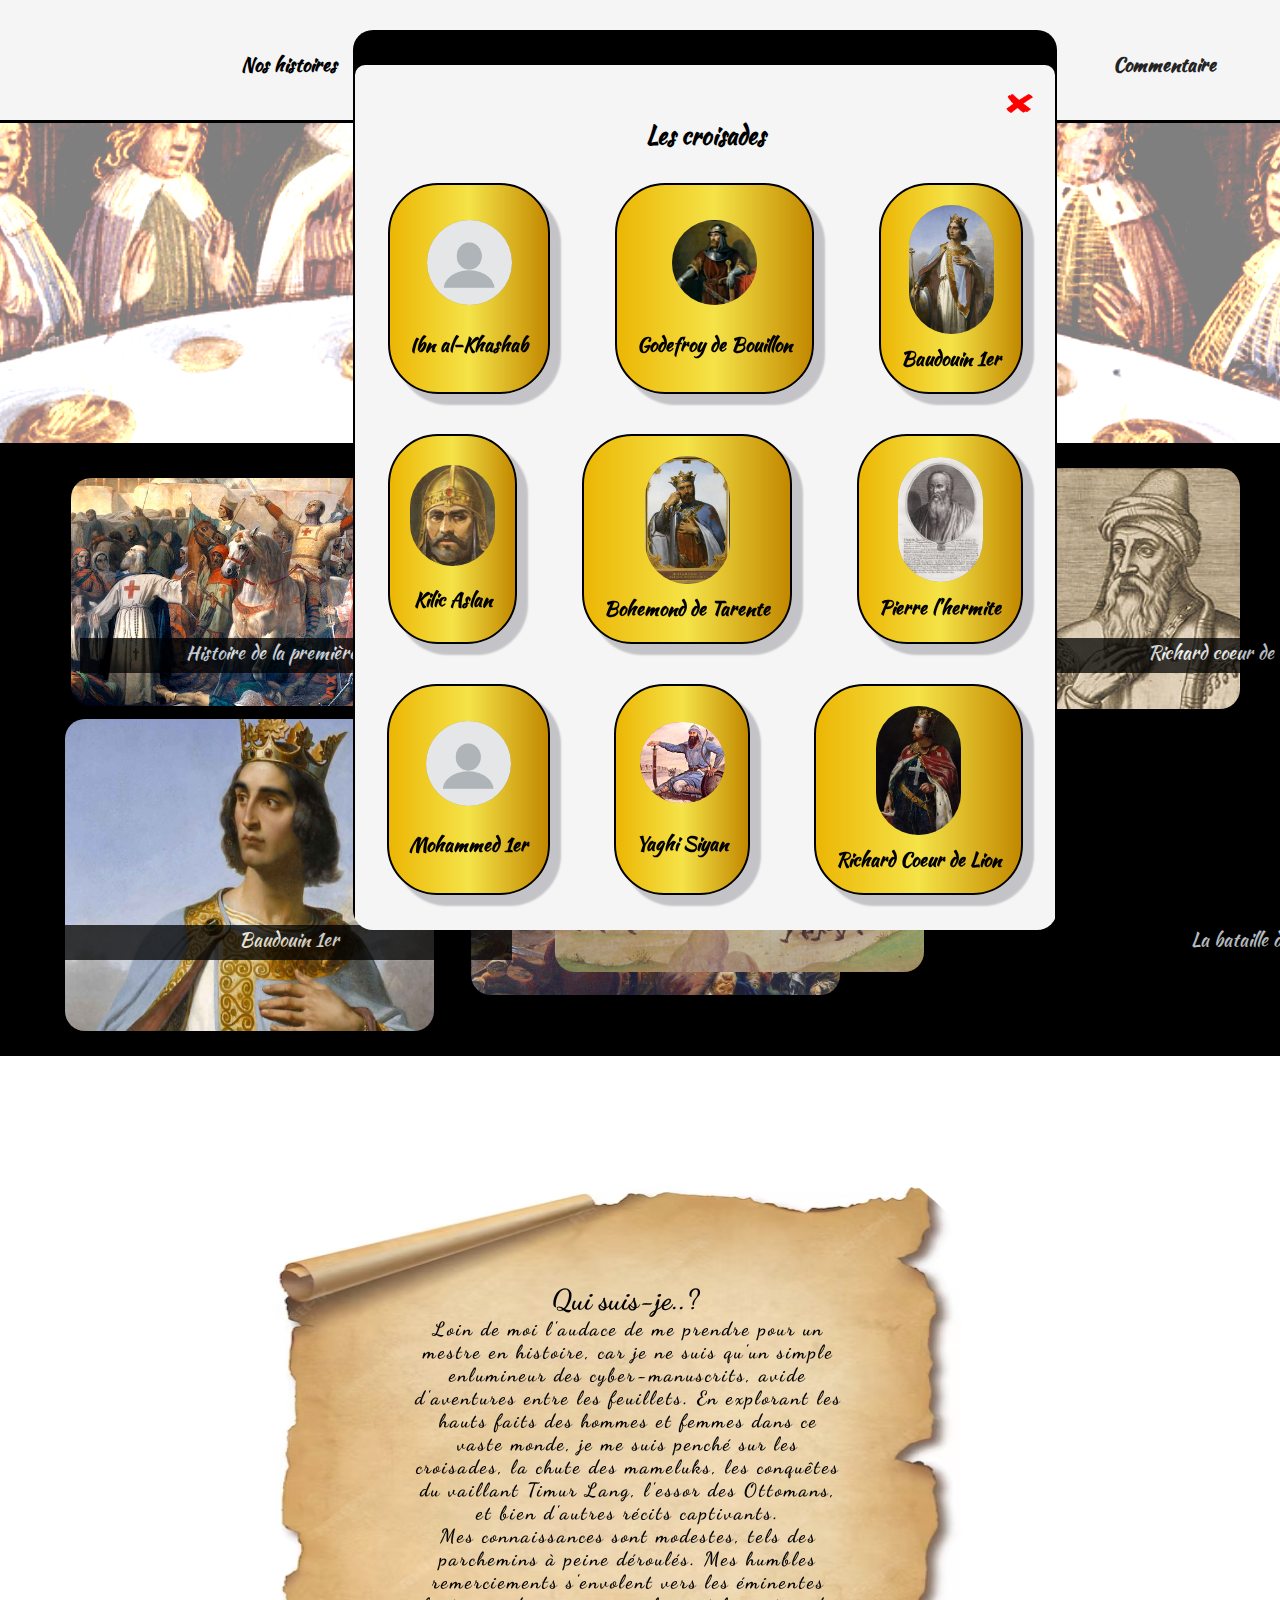
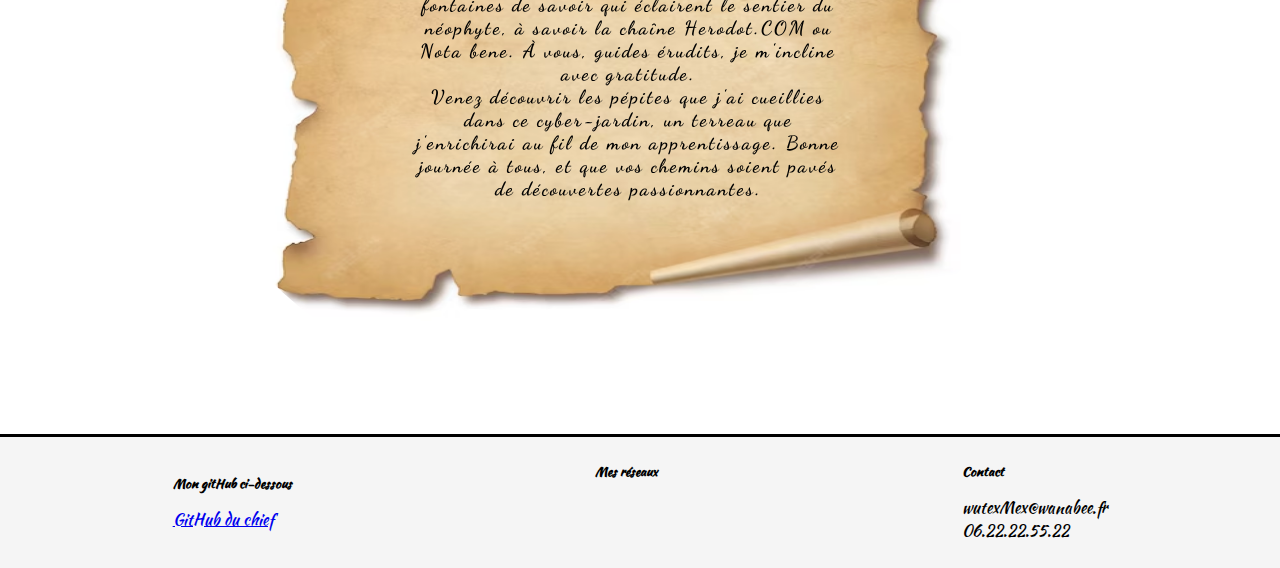
<file: index.html>
<!DOCTYPE html>
<html>
  <head>
    <title>Historya</title>
    <meta charset="utf-8" />
    <link rel="stylesheet" href="style.css" />
    <link rel="preconnect" href="https://fonts.googleapis.com" />
    <link rel="preconnect" href="https://fonts.gstatic.com" crossorigin />
    <link
      href="https://fonts.googleapis.com/css2?family=Kaushan+Script&display=swap"
      rel="stylesheet"
    />
    <link rel="preconnect" href="https://fonts.googleapis.com" />
    <link rel="preconnect" href="https://fonts.gstatic.com" crossorigin />
    <link
      href="https://fonts.googleapis.com/css2?family=Dancing+Script:wght@400..700&family=Kaushan+Script&display=swap"
      rel="stylesheet"
    />
    <link
      rel="stylesheet"
      href="https://cdnjs.cloudflare.com/ajax/libs/font-awesome/6.5.1/css/all.min.css"
      integrity="sha512-DTOQO9RWCH3ppGqcWaEA1BIZOC6xxalwEsw9c2QQeAIftl+Vegovlnee1c9QX4TctnWMn13TZye+giMm8e2LwA=="
      crossorigin="anonymous"
      referrerpolicy="no-referrer"
    />
  </head>
  <body>
    <header>
      <div class="headBand">
        <ul>
          <li>Nos histoires</li>
          <li class="perso">Personnes emblémathiques</li>
          <li>Qui suis-je ?</li>
          <li><a href="quiz.html">Jeu Quiz</a></li>
          <li><a href="com.html">Commentaire</a></li>
        </ul>
      </div>
    </header>
    <div class="listOfPerso">
      <div class="content">
        <img
          class="cross"
          src="./boutton/cross.png"
          alt="croix fermeture templier"
        />
        <h3>Les croisades</h3>
        <div class="persoCroisade">
          <div class="card">
            <h4>Ibn al-Khashab</h4>
            <img
              src="./portraitPerso/profil_vide.jpg"
              alt="photo de profil vide"
            />
          </div>
          <div class="card">
            <h4>Godefroy de Bouillon</h4>
            <img
              src="./portraitPerso/godefroy.jpg"
              alt="Godefroy de Bouillon"
            />
          </div>
          <div class="card">
            <h4>Baudouin 1er</h4>
            <img
              src="./portraitPerso/Baldwin_I_of_Jerusalem.jpg"
              alt="Baudouin I"
            />
          </div>
          <div class="card">
            <h4>Kilic Aslan</h4>
            <img src="./portraitPerso/kilic.jpg" alt="Kilic Aslan" />
          </div>
          <div class="card">
            <h4>Bohemond de Tarente</h4>
            <img
              src="./portraitPerso/Bohemond_I_of_Antioch_(by_Blondel).jpg"
              alt="Bohemond"
            />
          </div>
          <div class="card">
            <h4>Pierre l'hermite</h4>
            <img
              src="./portraitPerso/PierreLHermite.jpg"
              alt="Pierre l'Hermite"
            />
          </div>
          <div class="card">
            <h4>Mohammed 1er</h4>
            <img
              src="./portraitPerso/profil_vide.jpg"
              alt="photo de profil vide"
            />
          </div>
          <div class="card">
            <h4>Yaghi Siyan</h4>
            <img
              src="./portraitPerso/yaghi-siyan.webp"
              alt="photo de Yahi Siyan"
            />
          </div>
          <div class="card">
            <h4>Richard Coeur de Lion</h4>
            <img
              src="./portraitPerso/Richard_coeur_de_lion.jpg"
              alt="Portrait de Richard coeur de lion"
            />
          </div>
          <div class="card">
            <h4>Saladin</h4>
            <img src="./portraitPerso/saladin.jpg" alt="Portrait de Saladin" />
          </div>
          <div class="card">
            <h4>Baudouin IV</h4>
            <img
              src="./portraitPerso/baudouin 4.JPG"
              alt="Portrait de Baudouin IV"
            />
          </div>
        </div>
      </div>
    </div>
    <div>
      <img class="logo" src="./image/logo.png" alt="logo de notre site" />
    </div>
    <div class="bckground">
      <section class="accueil">
        <article class="baneer">
          <div class="bannUno">Histoire de la première croisade</div>
          <div class="bannTwo">Baudouin 1er</div>
          <div class="bannThree">Mehmet II et la chûte de Constantinople</div>
          <div class="bannFour">Richard coeur de lion et Saladin</div>
          <div class="bannFive">La bataille d'Azincourt</div>
        </article>
        <img
          class="primoCrusade"
          src="./image/croisade.jpg"
          alt="lien pour les premières croisades"
        />
        <img
          class="mehmetconstantinople"
          src="./image/mehmetconstantinople.jpg"
          alt="le sultan Mehmet II à constantinople"
        />
        <img
          class="saladinRichard"
          src="./image/saladinRichard.jpg"
          alt="lien pour la troisième croisade"
        />
        <img
          class="baldwin"
          src="./image/baudouin-roi-de-jerusalem-histoire-croisades-1200x900.jpg"
          alt="lien pour l'histoire de Baudouin"
        />
        <img
          class="azincourt"
          src="./image/Schlacht_von_Azincourt.jpg"
          alt="Lien pour la bataille d'Azincourt"
        />
      </section>
      <section class="quiSuisJe">
        <img
          class="parchemin"
          src="./image/ancienne-feuille-papier-medievale-parchemin-isole-fond-blanc-ombre_118047-10438.avif"
          alt="parchemin"
        />
        <h2>Qui suis-je..?</h2>
        <p>
          Loin de moi l'audace de me prendre pour un mestre en histoire, car je
          ne suis qu'un simple enlumineur des cyber-manuscrits, avide
          d'aventures entre les feuillets. En explorant les hauts faits des
          hommes et femmes dans ce vaste monde, je me suis penché sur les
          croisades, la chute des mameluks, les conquêtes du vaillant Timur
          Lang, l'essor des Ottomans, et bien d'autres récits captivants.
          <br />
          Mes connaissances sont modestes, tels des parchemins à peine déroulés.
          Mes humbles remerciements s'envolent vers les éminentes fontaines de
          savoir qui éclairent le sentier du néophyte, à savoir la chaîne
          Herodot.COM ou Nota bene. À vous, guides érudits, je m'incline avec
          gratitude.
          <br />
          Venez découvrir les pépites que j'ai cueillies dans ce cyber-jardin,
          un terreau que j'enrichirai au fil de mon apprentissage. Bonne journée
          à tous, et que vos chemins soient pavés de découvertes passionnantes.
        </p>
      </section>
    </div>
    <footer>
      <div class="footHub">
        <h5>Mon gitHub ci-dessous</h5>
        <div class="blockLogo"></div>
        <a href="https://github.com/Chief41">GitHub du chief</a>
        </div>
      </div>
      <div class="logoSocial">
        <h5>Mes réseaux</h5>
        <div class="blockLogo">
          <i class="fa-brands fa-facebook"></i>
          <i class="fa-brands fa-instagram"></i>
          <i class="fa-brands fa-discord"></i>
          <i class="fa-brands fa-linkedin"></i>
        </div>
      </div>
      <div class="contact">
        <h5>Contact</h5>
        <div class="blockLogo"></div>
        <p>wutexMex@wanabee.fr</p>
        <p>06.22.22.55.22</p>
        </div>
      </div>
    </footer>
    <script src="index.js"></script>
    <script src="button.js"></script>
    <script type="text/javascript" src="vanilla-tilt.js"></script>
    <script type="text/javascript">
      VanillaTilt.init(document.querySelector(".card"), {
        max: 25,
        speed: 400,
      });
      //It also supports NodeList
      VanillaTilt.init(document.querySelectorAll(".card"));
    </script>
  </body>
</html>
</file>
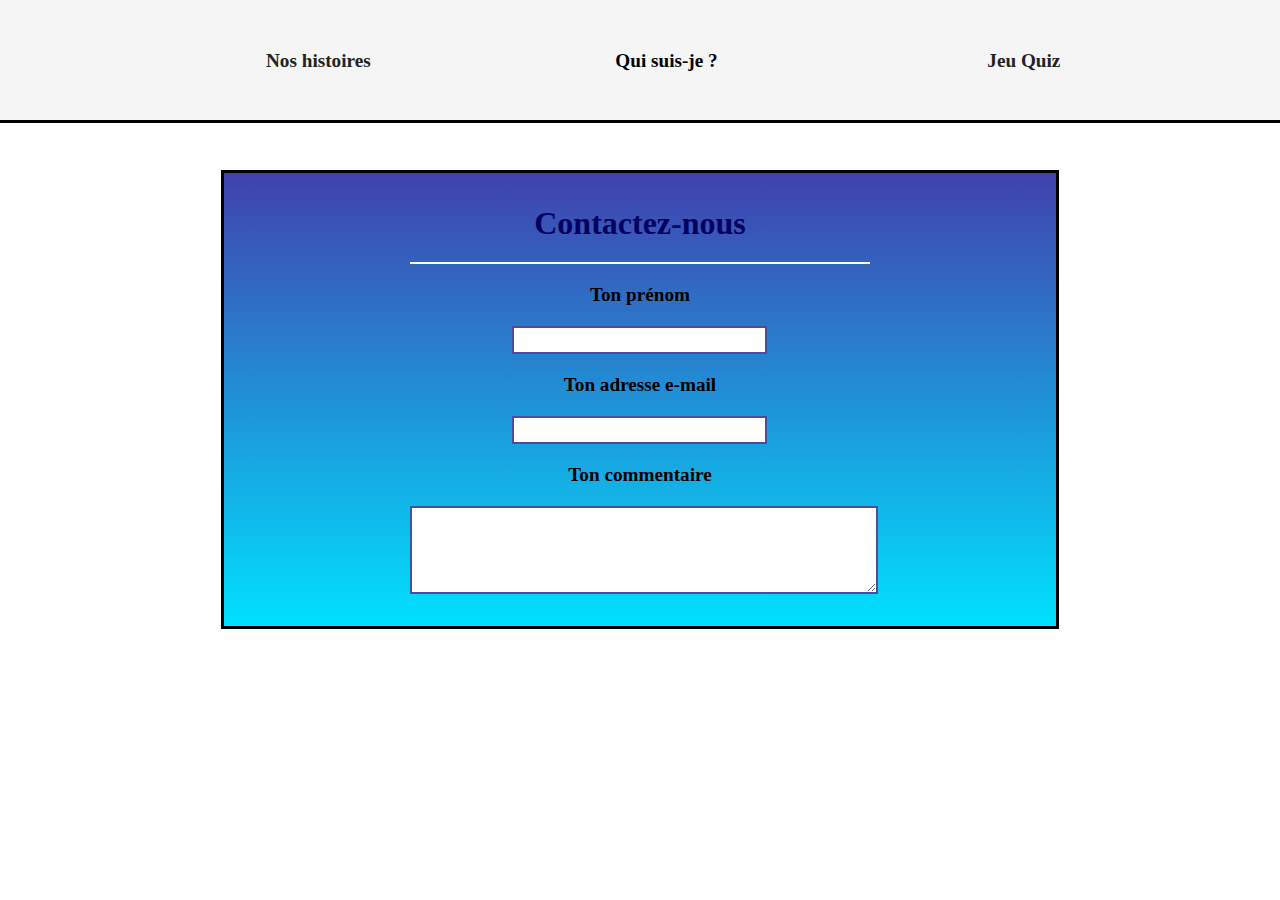
<file: com.html>
<!DOCTYPE html>
<html lang="en">
  <head>
    <meta charset="UTF-8" />
    <link rel="stylesheet" href="com.css" />
    <meta name="viewport" content="width=device-width, initial-scale=1.0" />
    <title>Historya</title>
  </head>
  <body>
    <header>
      <div class="headBand">
        <ul>
          <li><a href="index.html">Nos histoires </a></li>
          <li>Qui suis-je ?</li>
          <li><a href="quiz.html">Jeu Quiz</a></li>
        </ul>
      </div>
    </header>
    <form>
      <h1>Contactez-nous</h1>
      <div class="separation">
        <div class="corpFormulaire">
          <div class="boite">
            <label>Ton prénom</label>
            <input type="text" />
          </div>
          <div class="boite">
            <label>Ton adresse e-mail</label>
            <input type="text" />
          </div>
          <div class="boite">
            <label>Ton commentaire</label>
            <textarea></textarea>
          </div>
          <div class="groupe"></div>
        </div>
      </div>
    </form>
  </body>
</html>
</file>
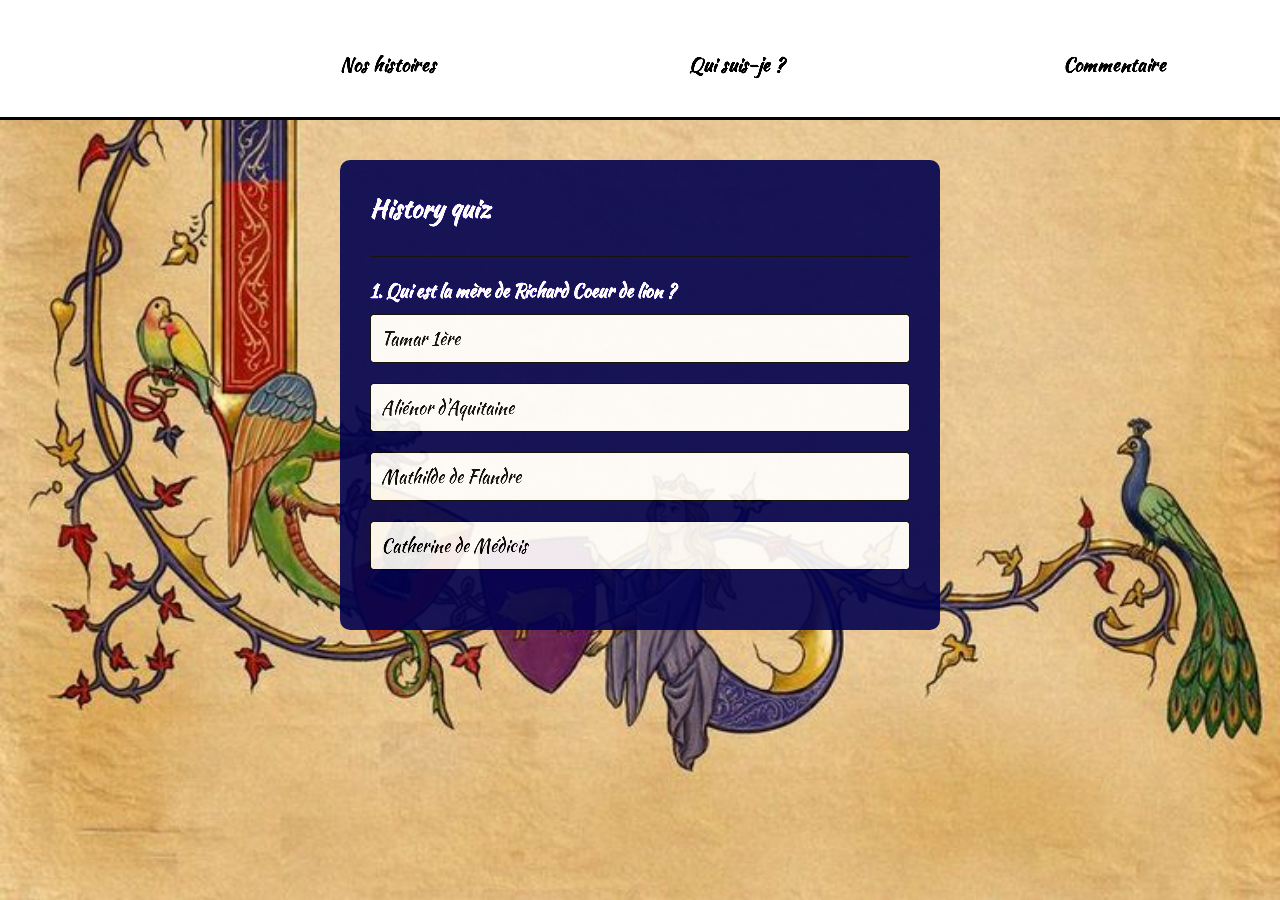
<file: quiz.html>
<!DOCTYPE html>
<html>
  <head>
    <title>History quiz</title>
    <meta charset="utf-8" />
    <link rel="stylesheet" href="quiz.css" />
    <link rel="preconnect" href="https://fonts.googleapis.com" />
    <link rel="preconnect" href="https://fonts.gstatic.com" crossorigin />
    <link
      href="https://fonts.googleapis.com/css2?family=Kaushan+Script&display=swap"
      rel="stylesheet"
    />
    <link rel="preconnect" href="https://fonts.googleapis.com" />
    <link rel="preconnect" href="https://fonts.gstatic.com" crossorigin />
    <link
      href="https://fonts.googleapis.com/css2?family=Dancing+Script:wght@400..700&family=Kaushan+Script&display=swap"
      rel="stylesheet"
    />
    <link
      rel="stylesheet"
      href="https://cdnjs.cloudflare.com/ajax/libs/font-awesome/6.5.1/css/all.min.css"
      integrity="sha512-DTOQO9RWCH3ppGqcWaEA1BIZOC6xxalwEsw9c2QQeAIftl+Vegovlnee1c9QX4TctnWMn13TZye+giMm8e2LwA=="
      crossorigin="anonymous"
      referrerpolicy="no-referrer"
    />
  </head>
  <body>
    <header>
      <div class="headBand">
        <ul>
          <li><a href="index.html">Nos histoires</a></li>
          <li>Qui suis-je ?</li>
          <li><a href="com.html">Commentaire</a></li>
        </ul>
      </div>
    </header>
    <div class="app">
        <h1>History quiz</h1>
        <div class="quiz">
            <h2 id="question">Question goes here</h2>
            <div id="answerButton">
                <button class="btn">Answer 1</button>
                <button class="btn">Answer 2</button>
                <button class="btn">Answer 3</button>
                <button class="btn">Answer 4</button>
            </div>
            <button id="nextBtn">Suivant</button>
        </div>
    </div>
    <script src="quiz.js"></script>
  </body>
</html>
</file>
<file: style.css>
* {
  margin: auto;
  padding: auto;
}

.headBand {
  
  font-family: "Kaushan Script", cursive;
  font-weight: bold;
  font-size: larger;
  font-style: normal;
  border-bottom: 3px solid;
  background-color: whitesmoke;
  opacity: 1;
  position: fixed;
  z-index: 4;
  top: 0;
  left: 0;
  width: 100%;
  height: 120px;
}

.logo {
  width: 14%;
  border-radius: 20px;
  opacity: 1;
  position: relative;
  margin-top: 211px;
  margin-left: 650px;
  z-index: 3;
}

header ul {
  display: flex;
  justify-content: space-around;
  align-items: center;
  margin-top: 50px;
  margin-left: 176px;
}

header li {
  margin-left: 25px;
  list-style: none;
  cursor: pointer;
  transition : 0.6s;
}

header li:hover {
  
 font-size: 19.6px;
  color:#bb9105;
}

header a {
  text-decoration: none;
  color: #232323;
  margin-left: 25px;
  list-style: none;
  cursor: pointer;
  transition : 0.6s;
}

header a:hover {
  
  font-size: 19.6px;
   color:#bb9105;
 }




.listOfPerso {
  position: fixed;
  z-index: 8;
  left: 353px;
  top: 30px;
  height: 100%;
  width: 55%;
  overflow: auto;
  background: black;
  border-radius: 20px;
}

.content {
  margin: 5% auto;
  width: 100%;
  max-width: 700px;
  background: #232323;
  border-radius: 10px;
  overflow: hidden;
  position: relative;
  color: #fff;
  padding-top: 28px;
  background-color: whitesmoke;
}

.content .cross {
  width: 30px;
  margin-left: 650px;
  border-radius: 50px;
  cursor: pointer;
}

.content h3 {
  text-align: center;
  font-family: "Kaushan Script", cursive;
  color: black;
  font-size: x-large;
}

.content .persoCroisade {
  display: flex;
  flex-wrap: wrap;
  justify-content: space-around;
}


.card {
  position: relative;
  display: flex;
  flex-direction: column-reverse;
  margin: 10px;
  margin-top: 30px;
  padding: 20px;
  align-items: center;
  border: 2px solid black;
  border-radius: 50px;
  background: linear-gradient(0.25turn, #ecb604, #f5e348, #c28800);
  box-shadow: 10px 10px 2px 1px rgba(0, 0, 20, 0.2);
  cursor: pointer;
  font-family: "Kaushan Script", cursive;
  color: black;
  font-size: larger;
}



.card img {
  width: 85px;
  border-radius: 100px;
  margin-bottom: 10px;
  box-shadow: inset 0 0 10px rgba(0, 0, 0, 0.5);
}


.bckground {
  min-height: 100vh;
  display: flex;
  flex-wrap: wrap;
  justify-content: center;
  align-items: center;
  position: relative;
}

.bckground::before {
  content: "";
  background-image: url(./image/20220621115847000000_f561.jpg);
  filter: contrast(3);
  background-repeat: no-repeat;
  background-size: cover;
  background-position: center;
  position: fixed;
  top: 0;
  left: 0;
  bottom: 0;
  right: 0;
  opacity: 0.5;
}

.accueil {
  position: relative;
  display: flex;
  flex-wrap: wrap;
  justify-content: space-around;
  align-items: center;
  width: 100%;
  background-color: rgb(0, 0, 0);
  opacity: 1;
  padding: 25px;
  margin-top: 110px;
}

.accueil img {
  width: 30%;
  border-radius: 20px;
  transition: 0.7s;
  cursor: pointer;
}

.accueil img:hover {
  opacity: 0.5;
}

.primoCrusade {
  margin-bottom: 317px;
  transition: 0.5s;
}

.primoCrusade:hover {
  opacity: 0.5;
}

.baldwin {
  margin-top: -304px;
  margin-left: 40px;
  height: 312px;
}

.saladinRichard {
  margin-bottom: 314px;
}

.azincourt {
  margin-left: 530px;
  margin-top: -304px;
}

.baneer {
    font-family: "Kaushan Script", cursive;
    color: aliceblue;
    text-align: center;
    font-size: larger;  
}

.bannUno {
  position: absolute;
  z-index: 2;
  width: 447px;
  height: 35px;
  background-color: rgb(0, 0, 0);
  top: 190px;
  left: 80px;
  opacity: 0.75;
  margin-top: 5px;
}

.bannTwo {
  position: absolute;
  z-index: 2;
  width: 447px;
  height: 35px;
  background-color: rgb(0, 0, 0);
  top: 477px;
  left: 65px;
  opacity: 0.75;
  margin-top: 5px;

}

.bannThree {
  position: absolute;
  z-index: 2;
  width: 447px;
  height: 35px;
  background-color: rgb(0, 0, 0);
  top: 300px;
  left: 563px;
  opacity: 0.75;
  margin-top: 5px;
}

.bannFour {
  position: absolute;
  z-index: 2;
  width: 447px;
  height: 35px;
  background-color: rgb(0, 0, 0);
  top: 190px;
  left: 1044px;
  opacity: 0.75;
  margin-top: 5px;
}

.bannFive {
  position: absolute;
  z-index: 2;
  width: 447px;
  height: 35px;
  background-color: rgb(0, 0, 0);
  top: 477px;
  left: 1051px;
  opacity: 0.75;
  margin-top: 5px;
}

.quiSuisJe {
  text-align: center;
  width: 100%;
  height: 828px;
  margin-left: 25%;
  font-family: "Dancing Script", cursive;
  font-optical-sizing: auto;
  font-style: normal;
  font-weight: bold;
  font-size: larger;
}

.parchemin {
  margin-left: -380px;
  margin-top: 27px;
  width: 100%;
  height: 930px;
  border-bottom: 80px;
  position: relative;
  opacity: 0.85;
  border-radius: 520px;
}

.quiSuisJe h2 {
  position: relative;
  text-align: center;
  margin-top: -735px;
  margin-left: -349px;
}

.quiSuisJe p {
  position: relative;
  width: 45%;
  justify-items: center;
  letter-spacing: 2px;
  text-align: center;
  margin-left: 92px;
}

footer {
  background-color: whitesmoke;
  font-family: "Kaushan Script", cursive;
  display: flex;
  justify-content: space-between;
  align-items: center;
  border-top: 3px solid;
  margin-top: 150px;
  padding: 25px;
  position: relative;
}

.logoSocial {
  display: flex;
  flex-direction: column;
  justify-content: space-around;
  align-items: center;
}




.fa-brands {
  width: 25px;
  font-size: xx-large;
  margin-left: 20px;
}

.fa-facebook {
  color: blue;
  border-radius: 150px;
  text-align: center;
  
}

.fa-instagram {
  color: rgb(209, 63, 156)
}

.fa-discord {
  color: rgb(70, 70, 215);
}

.fa-linkedin {
  color: blue;
}

.blockLogo {
  margin-top: 15px;
}
</file>
<file: com.css>
* {
    margin: auto;
    padding: auto;
  }

  .headBand {
  
    font-family: "Kaushan Script", cursive;
    font-weight: bold;
    font-size: larger;
    font-style: normal;
    border-bottom: 3px solid;
    background-color: whitesmoke;
    opacity: 1;
    position: fixed;
    z-index: 4;
    top: 0;
    left: 0;
    width: 100%;
    height: 120px;
  }

  header ul {
    display: flex;
    justify-content: space-around;
    align-items: center;
    margin-top: 50px;
    margin-left: 176px;
  }
  
  header li {
    margin-left: 25px;
    list-style: none;
    cursor: pointer;
    transition : 0.6s;
  }
  
  header li:hover {
    
   font-size: 19.6px;
    color:#bb9105;
  }
  
  header a {
    text-decoration: none;
    color: #232323;
    margin-left: 25px;
    list-style: none;
    cursor: pointer;
    transition : 0.6s;
  }
  
  header a:hover {
    
    font-size: 19.6px;
     color:#bb9105;
   }

  h1 {
    margin-bottom: 20px;
    color: rgb(3, 3, 97);
    box-shadow: 5px;
  }


form {
    display: flex;
    flex-direction: column;
    margin-top: 170px;
    border: 3px solid rgb(0, 0, 0);
    width: 60%;
    padding: 2rem;
    background: linear-gradient(rgb(65, 65, 174), rgb(0, 225, 255));
}

.separation {
    border-top:2px solid rgb(254, 254, 254) ;
    width: 60%;
}

.boite {
    margin-top: 20px;
    display: flex;
    flex-direction: column;
    justify-content: space-between;
    align-items: center;
}

input, textarea {
    margin-top: 20px;
    color: rgb(3, 3, 97);
    font-size: larger;
    border: 2px solid rgb(77, 77, 158);
    box-shadow: inset 10px black;
}

textarea {
    width: 100%;
    height: 5rem;
}

label {
    font-size: larger;
    font-weight: bold;
}
</file>
<file: quiz.css>
* {
    margin: 0;
    padding: 0;
    font-family: "Kaushan Script", cursive;
    box-sizing: border-box;
}

body {
    background-image: url(./image/parcheminquiz.jpg);
    filter: contrast(2);
  background-repeat: no-repeat;
  background-size: cover;
  background-position: center;
  position: fixed;
  top: 0;
  left: 0;
  bottom: 0;
  right: 0;
}

.headBand {
  
    font-family: "Kaushan Script", cursive;
    font-weight: bold;
    font-size: larger;
    font-style: normal;
    border-bottom: 3px solid;
    background-color: whitesmoke;
    opacity: 1;
    position: fixed;
    z-index: 4;
    top: 0;
    left: 0;
    width: 100%;
    height: 120px;
  }

  header ul {
    display: flex;
    justify-content: space-around;
    align-items: center;
    margin-top: 50px;
    margin-left: 176px;
  }
  
  header li {
    margin-left: 25px;
    list-style: none;
    cursor: pointer;
    transition : 0.6s;
  }
  
  header li:hover {
    
   font-size: 19.6px;
    color:#bb9105;
  }
  
  header a {
    text-decoration: none;
    color: #232323;
    margin-left: 25px;
    list-style: none;
    cursor: pointer;
    transition : 0.6s;
  }
  
  header a:hover {
    
    font-size: 19.6px;
     color:#bb9105;
   }
  

.app {
    background-color: rgb(33, 25, 104);
    width: 90%;
    max-width: 600px;
    margin: 160px auto 0;
    border-radius: 10px;
    padding: 30px;
    position: relative;
    opacity: 0.9;
}

.app h1 {
    font-size: 25px;
    color: #ffffff;
    font-weight: 600;
    border-bottom: 1px solid #333;
    padding-bottom: 30px;
}

.quiz {
    padding: 20px 0;
}

.quiz h2 {
    font-size: 18px;
    color: #ffffff;
    font-weight: 600;
}

.btn {
    background: #fff;
    color: #222;
    font-weight: 500;
    font-size: large;
    width: 100%;
    border: 1px solid #222;
    padding: 10px;
    margin: 10px 0;
    text-align: left;
    border-radius: 4px;
    cursor: pointer;
    transition: all 0.3s;
}

.btn:hover:not([disabled]) {
    background: #222;
    color: #fff;
}

.btn:disabled {
    cursor: no-drop;
}

#nextBtn {
    background: #001e4d;
    color: #fff;
    font-weight: 500;
    width: 150px;
    border: 0;
    padding: 10px;
    margin: 20px auto 0;
    border-radius: 4px;
    cursor: pointer;
    display: none;
}

.correct {
    background: #9aeabc;
}

.incorrect {
    background: #ff9393;
}
</file>
